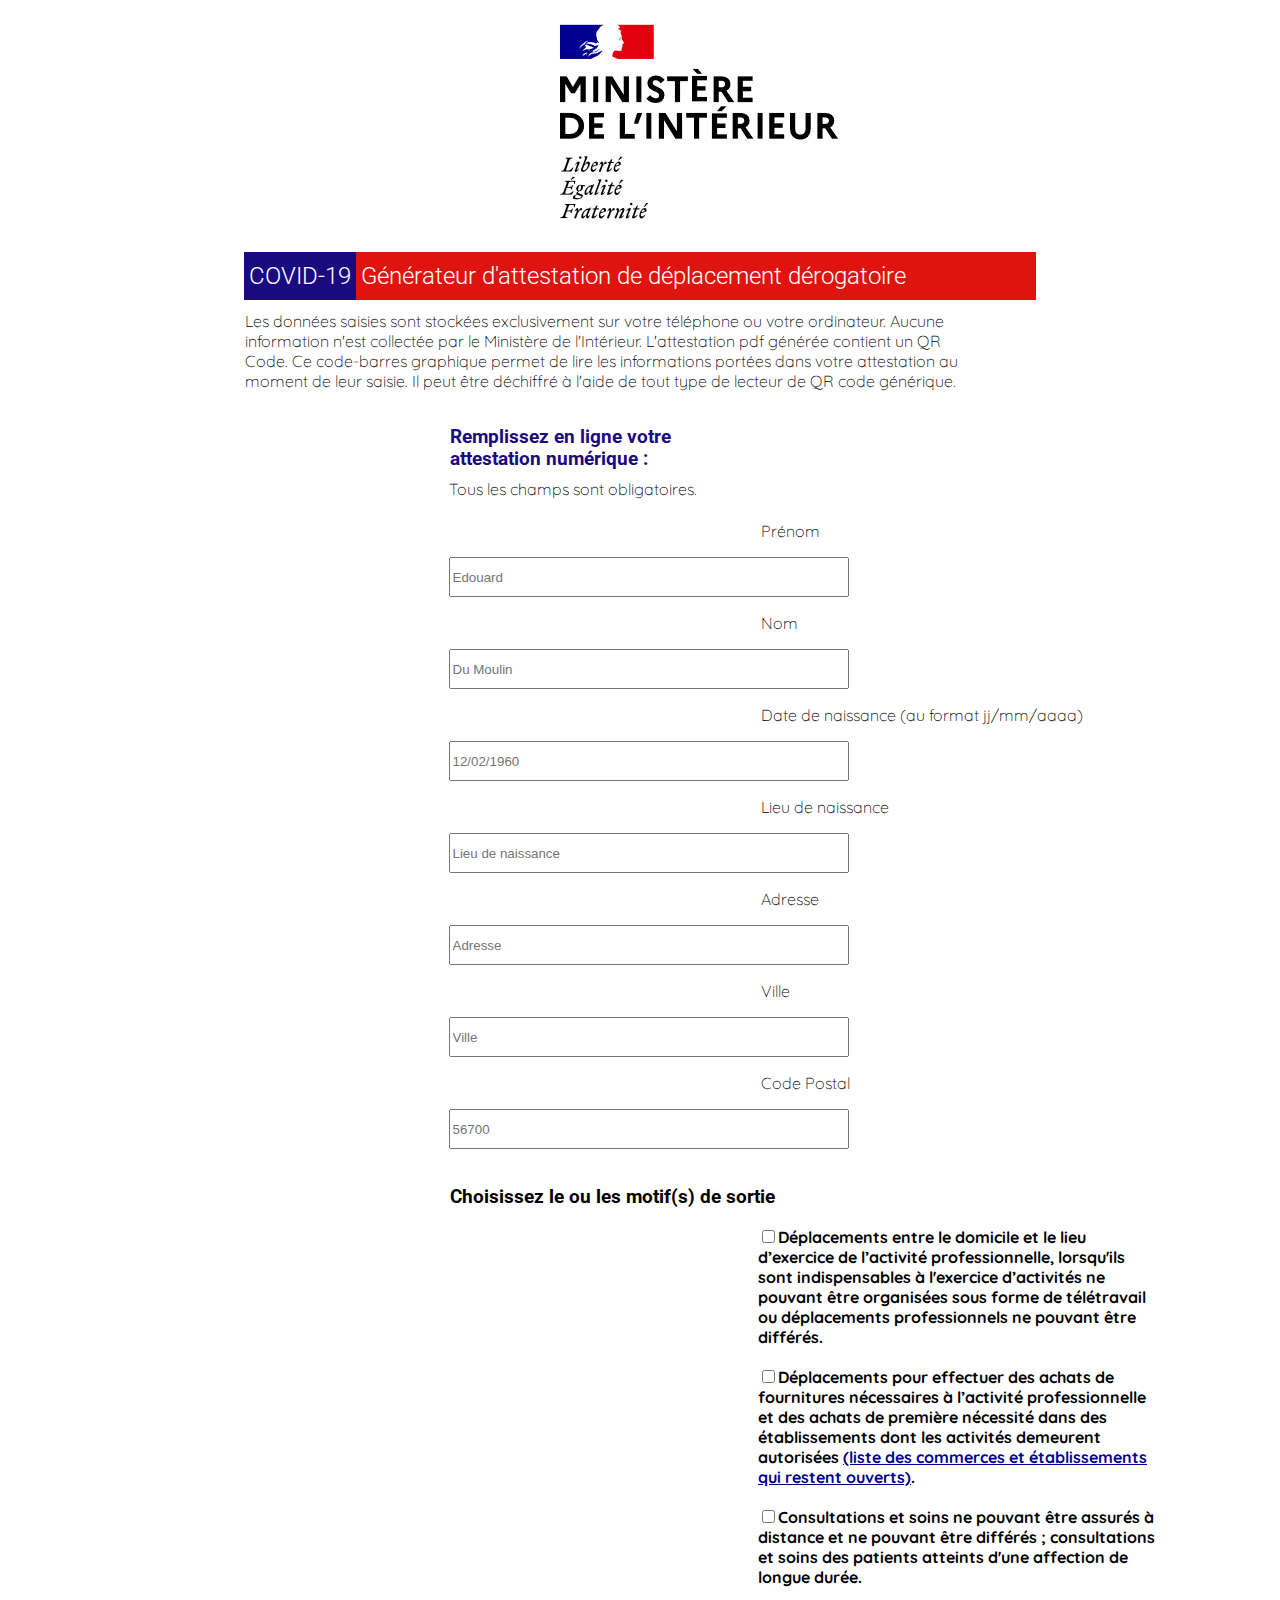
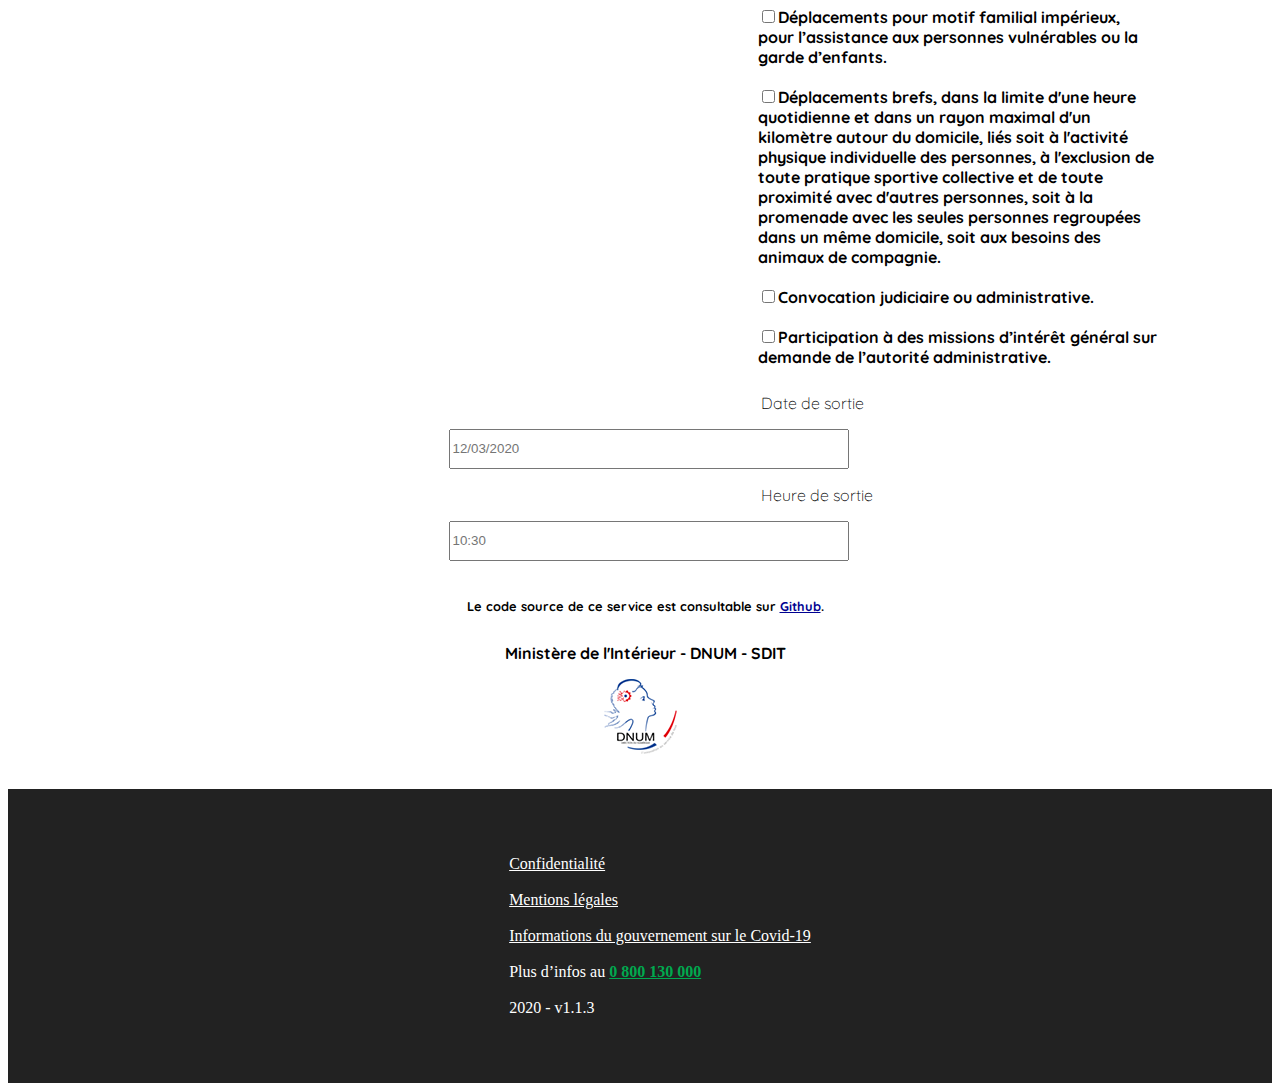
<file: Generateurtest.html>
<html>

<head>
    <link rel="stylesheet" href="css/gouvcss.css">
    <title>COVID-19-Générateur d'attestation de déplacement dérogatoire</title>
</head>

<!--HEADER -->

<header>

    <!-- BANNIERE GOUV -->

    <div id="bangouv">
        <img src="img/banministere.jpg" alt="bangouv">
    </div>

    <!-- TEXTE ALIGN SUR BANNIERE + Debordement rouge à faire  -->

    <div id="alignement_texteheader">

        <h2>
            <span id="covbackground"> COVID-19  </span><span id="generateurbackground">  Générateur d'attestation de déplacement dérogatoire</span>
        </h2>

        <div class="p_header">
            <p>Les données saisies sont stockées exclusivement sur votre téléphone ou votre ordinateur. Aucune information n'est collectée par le Ministère de l'Intérieur. L'attestation pdf générée contient un QR Code. Ce code-barres graphique permet de
                lire les informations portées dans votre attestation au moment de leur saisie. Il peut être déchiffré à l'aide de tout type de lecteur de QR code générique.</p>
        </div>

    </div>

</header>

<!--BODY TITRE -->

<body>

    <div id="body_avant_formulaires">
        <div id="h3body">
            <h3>
                Remplissez en ligne votre attestation numérique :
            </h3>
        </div>

        <p>Tous les champs sont obligatoires.</p>
    </div>


    <!--FORMULAIRES CLASSIQUES -->

    <div class="formulaires_classiques">
        <label id="label_formulaires"><p>Prénom</p></label><input type="text" name="prenom" id="size_for_classique" placeholder="Edouard" required>

        <label id="label_formulaires"><p>Nom</p></label><input type="text" name="nom" id="size_for_classique" placeholder="Du Moulin" required>

        <label id="label_formulaires"><p>Date de naissance (au format jj/mm/aaaa)</p></label><input type="text" name="date" id="size_for_classique" placeholder="12/02/1960" required>

        <label id="label_formulaires"><p>Lieu de naissance</p></label><input type="text" name="text" id="size_for_classique" placeholder="Lieu de naissance" required>

        <label id="label_formulaires"><p>Adresse</p></label><input type="text" name="text" id="size_for_classique" placeholder="Adresse" required>

        <label id="label_formulaires"><p>Ville</p></label><input type="text" name="text" id="size_for_classique" placeholder="Ville" required>

        <label id="label_formulaires"><p>Code Postal</p></label><input type="text" pattern="[0-9]{5}" name="departement" id="size_for_classique" placeholder="56700" maxlength="5" required>

    </div>

    <!-- TITRES CHECKBOX -->

    </br>
    <h3 id="h3checkbox">Choisissez le ou les motif(s) de sortie</h3>

    <!--FORMULAIRES CHECKBOX -->

    <div class="checkbox">

        <div>
            <input type="checkbox" name=""><label id="checkbox_bold">Déplacements entre le domicile et le lieu d’exercice de l’activité professionnelle, lorsqu'ils sont indispensables à l'exercice d’activités ne pouvant être organisées sous forme de télétravail ou déplacements professionnels ne pouvant être différés.</label>
        </div>
        </br>
        <div>
            <input type="checkbox" name=""><label id="checkbox_bold">Déplacements pour effectuer des achats de fournitures nécessaires à l’activité professionnelle et des achats de première nécessité dans des établissements dont les activités demeurent autorisées <a href="https://www.service-public.fr/particuliers/actualites/A13921">(liste des commerces et établissements qui restent ouverts)</a>.</label>
        </div>
        </br>
        <div>
            <input type="checkbox" name=""><label id="checkbox_bold">Consultations et soins ne pouvant être assurés à distance et ne pouvant être différés ; consultations et soins des patients atteints d'une affection de longue durée.</label>
        </div>
        </br>
        <div>
            <input type="checkbox" name=""><label id="checkbox_bold">Déplacements pour motif familial impérieux, pour l’assistance aux personnes vulnérables ou la garde d’enfants.</label>
        </div>
        </br>
        <div>

            <input type="checkbox" name=""><label id="checkbox_bold">Déplacements brefs, dans la limite d'une heure quotidienne et dans un rayon maximal d'un kilomètre autour du domicile, liés soit à l'activité physique individuelle des personnes, à l'exclusion de toute pratique sportive collective et de toute proximité avec d'autres personnes, soit à la promenade avec les seules personnes regroupées dans un même domicile, soit aux besoins des animaux de compagnie.</label>
        </div>
        </br>
        <div>
            <input type="checkbox" name=""><label id="checkbox_bold">Convocation judiciaire ou administrative.</label>
        </div>
        </br>
        <div>
            <input type="checkbox" name=""><label id="checkbox_bold">Participation à des missions d’intérêt général sur demande de l’autorité administrative.</label>
        </div>

    </div>

    <!--FORMULAIRE APRES CHECKBOX -->

    <div class="formulaires_classiques">

        <label id="label_formulaires"><p>Date de sortie</p></label><input type="text" name="datesortie" id="size_for_classique" placeholder="12/03/2020" required>

        <label id="label_formulaires"><p>Heure de sortie</p></label><input type="text" name="heuresortie" id="size_for_classique" placeholder="10:30" required>

    </div>

    <!--BOUTON CREATEUR PDF QUE JE SAIS PAS FAIRE -->
    <!--BOUTON CREATEUR PDF QUE JE SAIS PAS FAIRE -->
    <!--BOUTON CREATEUR PDF QUE JE SAIS PAS FAIRE -->
    <!--BOUTON CREATEUR PDF QUE JE SAIS PAS FAIRE -->



    <!--BAS DE PAGE CREDITS -->

    <div id="credits_gitlink">
        <p id="github">Le code source de ce service est consultable sur <a href="https://github.com/LAB-MI/deplacement-covid-19">Github</a>.</p>

        <p id="credits">Ministère de l'Intérieur - DNUM - SDIT</p>
    </div>


    <!--Image DNUM -->

    <div id="dnum">
        <img src="img/dnum.png" alt="DNUM">
    </div>

    <!--FOOTER / FOOTER / FOOTER -->

    <footer>

        <div id="listfooter">
            <ul>
                <li>
                    <a href="https://media.interieur.gouv.fr/deplacement-covid-19/confidentialite.html" id="a_listfooter">Confidentialité</a>
                </li>
                <br>
                <li>
                    <a href="https://www.interieur.gouv.fr/Infos-du-site/Mentions-legales" id="a_listfooter">Mentions légales</a>
                </li>
                <br>
                <li>
                    <a href="Informations du gouvernement sur le Covid-19" id="a_listfooter">Informations du gouvernement sur le Covid-19</a>
                </li>
                <br>
                <li>Plus d’infos au <a href=0 800 130 000 id="footer_numerotel">0 800 130 000</a></li>
                <br>
                <li>2020 - v1.1.3</li>
            </ul>
        </div>

    </footer>


</body>

</html>
</file>
<file: css/gouvcss.css>
@import url('https://fonts.googleapis.com/css2?family=Roboto:wght@500&display=swap');
@import url('https://fonts.googleapis.com/css2?family=Roboto:wght@300&display=swap');
@import url('https://fonts.googleapis.com/css2?family=Quicksand:wght@300&display=swap');

/*header */

h2 {
    font-family: 'Roboto', sans-serif;
    font-weight: 300;
    text-align: justify;
}

#alignement_texteheader {
    display: flex;
    flex-direction: column;
    align-items: center;
}

#covbackground {
    background-color: #1B0A7F;
    color: white;
    border-top-style: solid;
    border-bottom-style: solid;
    border-color: #1B0A7F;
    display: inline-block;
    padding-right: 5px;
    padding-left: 5px;
    border-width: 10px;
}

#generateurbackground {
    background-color: #E0140E;
    color: white;
    border-top-style: solid;
    border-bottom-style: solid;
    border-color: #E0140E;
    display: inline-block;
    width: 675px;
    padding-left: 5px;
    border-width: 10px;
}

.p_header {
    width: 775px;
    margin-top: -25px;
    margin-right: 15px;
}


/*  BODY AVANT FORMULAIRES */

#h3body {
    color: #1B0A7F;
    width: 285px;
    font-family: 'Roboto', sans-serif;
    font-weight: 700;
    margin-bottom: -25px;
}

#body_avant_formulaires {
    display: flex;
    flex-direction: column;
    align-items: center;
    margin-left: -95px;
    margin-bottom: -20px;
}


/*  FORMULAIRES CLASSIQUES */

.formulaires_classiques {
    display: flex;
    flex-direction: column;
    align-items: center;
    margin-left: 17px;
    margin-top: 10px;
}

#label_formulaires {
    align-self: start;
    margin-left: 736px;
}

#size_for_classique {
    width: 400px;
    height: 40px;
}


/*  TITRE CHECKBOX */

#h3checkbox {
    text-align: center;
    font-family: 'Roboto', sans-serif;
    margin-right: 56px;
}


/*  FORMULAIRES CHECKBOX */

.checkbox {
    display: inline-block;
    flex-direction: column;
    width: 400px;
    margin-left: 750px;
    font-weight: 900;
}

#checkbox_bold {
    font-weight: 700;
}


/*  CREDITS + GITHUB LINK */

#credits_gitlink {
    display: flex;
    flex-direction: column;
    align-items: center;
    margin-left: 50px;
    margin-top: 25px;
}

#github {
    font-size: 0.8em;
    font-weight: 850;
}

#credits {
    font-weight: 875;
}


/*  IMAGE DNUM */

#dnum {
    display: flex;
    flex-direction: row;
    justify-content: center;
    margin-bottom: 35px;
}


/*  FOOTER */

footer {
    background-color: #222222;
}

#listfooter {
    display: flex;
    flex-direction: row;
    justify-content: center;
    padding-top: 50px;
    padding-bottom: 50px;
}

ul {
    list-style: none;
    color: white;
}

#a_listfooter {
    color: white;
}

#a_listfooter:hover {
    color: #1381bf;
}

#footer_numerotel {
    color: #00a94f;
    font-weight: 900
}

#footer_numerotel:hover {
    color: #1381bf;
}


/*  AUTRES SANS ID OU CLASS OU DIV */

a:hover {
    color: #1381bf;
}

a {
    color: #000191;
}

p {
    font-family: 'Quicksand', sans-serif;
    font-weight: 300;
    margin-right: 40px;
}

.checkbox {
    font-family: 'Quicksand', sans-serif;
    font-weight: 300;
}
</file>
